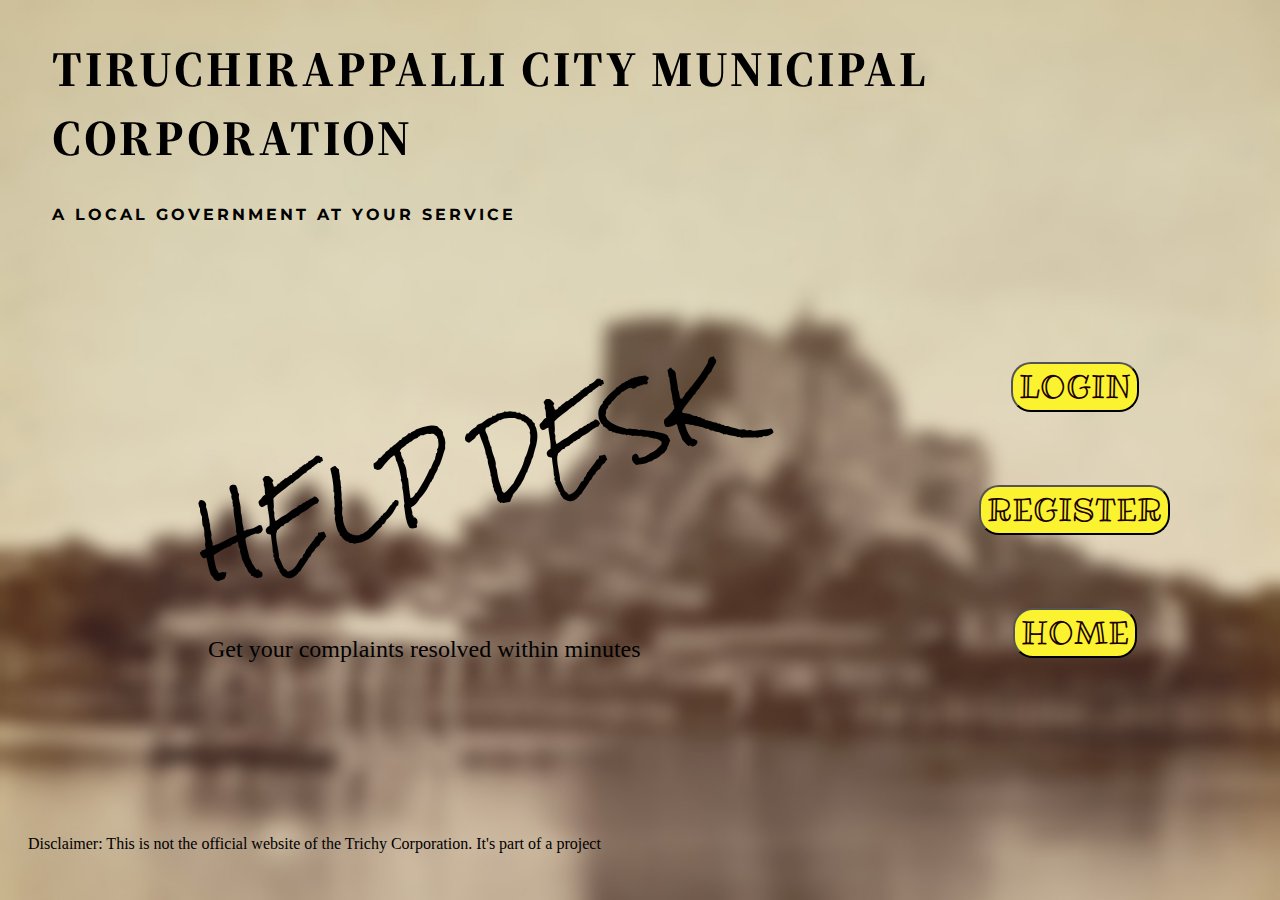
<file: index.html>
<!DOCTYPE html>
<html lang="en">
<head>
    <meta charset="UTF-8">
    <meta http-equiv="X-UA-Compatible" content="IE=edge">
    <meta name="viewport" content="width=device-width, initial-scale=1.0">
    <title>Help desk</title>
    <link rel="stylesheet" href="style.css">
</head>
<body>
    <h1>TIRUCHIRAPPALLI CITY MUNICIPAL CORPORATION</h1>
    <h4 id='slogan'>A LOCAL GOVERNMENT AT YOUR SERVICE</h4>
<div class="container">
    <div>
        <h2 id="helpdesk">HELP DESK</h2>
        <h4 id="tag">Get your complaints resolved within minutes</h4>
    </div>
    <div class='buttons'>
        <div>
            <a href="/login.html"><button >LOGIN</button></a>
        </div>
        <div>
            <a href="/register.html"><button>REGISTER</button></a>
        </div>
        <div>
            <a href="https://tiruchirappalli.nic.in/"><button>HOME</button></a>
        </div>
    </div>
</div>
    <script src="script.js"></script>
    <div class="label">
    <label>Disclaimer: This is not the official website of the Trichy Corporation. It's part of a project</label>
    </div>
</body>
</html>
</file>
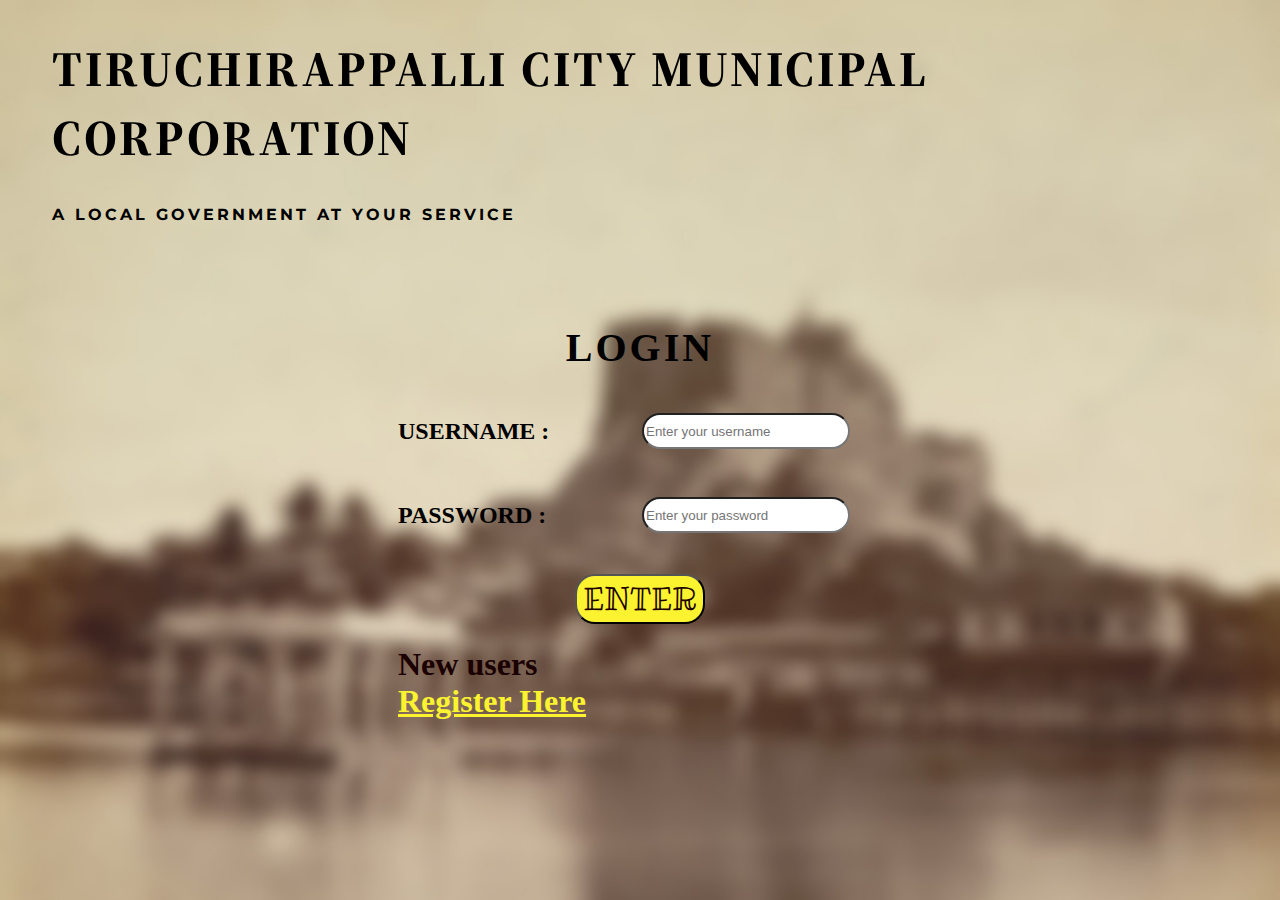
<file: login.html>
<!DOCTYPE html>
<html lang="en">
<head>
    <meta charset="UTF-8">
    <meta http-equiv="X-UA-Compatible" content="IE=edge">
    <meta name="viewport" content="width=device-width, initial-scale=1.0">
    <title>Login</title>
    <link rel="stylesheet" href="style.css">
    
</head>
<body onload="init()">
    <h1>TIRUCHIRAPPALLI CITY MUNICIPAL CORPORATION</h1>
    <h4 id='slogan'>A LOCAL GOVERNMENT AT YOUR SERVICE</h4>
    <table>
        <tr>
            <th colspan="2" id="login">LOGIN</th>
        </tr>
        <tr>
            <td id="username">USERNAME :</td>
            <td><input type="text" placeholder="Enter your username" id="usrLogin"></td>
        </tr>
        <tr>
            <td id="password">PASSWORD :</td>
            <td><input type="password" placeholder="Enter your password" id = "pwdLogin"></td>
        </tr>
        <tr>
            <th colspan="2"><button onclick="login()">ENTER</button></th>
            
        </tr>
        <tr>
            <td style="color: rgb(26, 0, 0); font-weight: bolder; font-size: xx-large;">New users <a href="register.html" style="color: #FBF32F;">Register Here</a></td>
            <th colspan="2" id='loginerr' style="color: rgb(26, 0, 0); font-weight: bolder; font-size: larger;"></th>
        </tr>
    </table>
    <script src="script.js"></script>
</body>
</html>
</file>
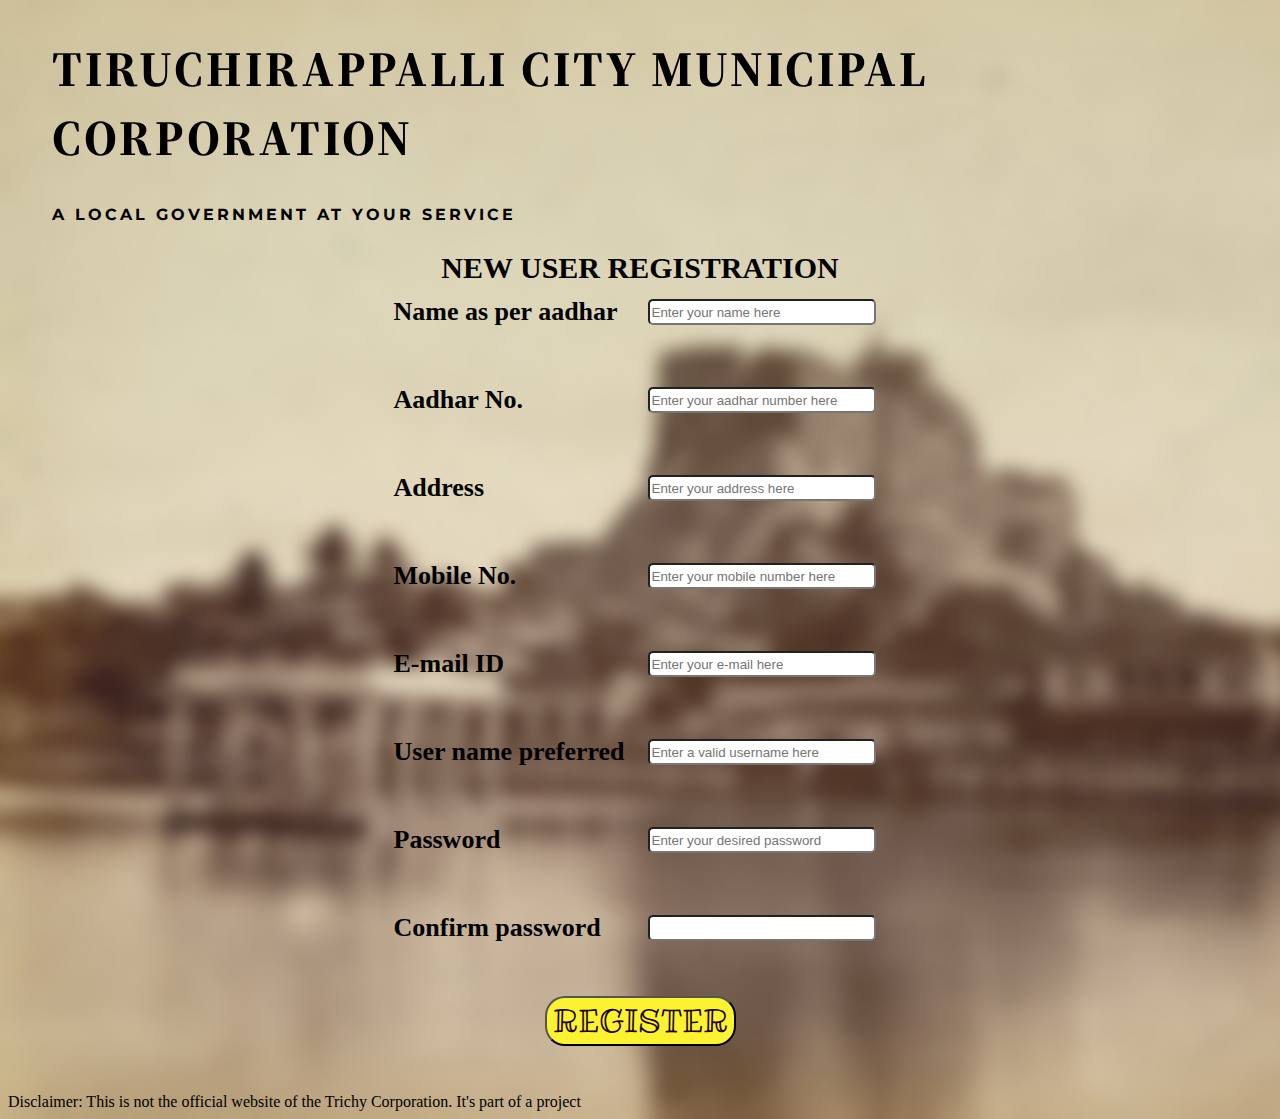
<file: register.html>
<!DOCTYPE html>
<html lang="en">
<head>
    <meta charset="UTF-8">
    <meta http-equiv="X-UA-Compatible" content="IE=edge">
    <meta name="viewport" content="width=device-width, initial-scale=1.0">
    <title>Registration</title>
    <link rel="stylesheet" href="register.css">
</head>
<body onload="init()">
    <h1>TIRUCHIRAPPALLI CITY MUNICIPAL CORPORATION</h1>
    <h4 id='slogan'>A LOCAL GOVERNMENT AT YOUR SERVICE</h4>
    
    <table>
        <tr>
            <th colspan="2" id="newregister">NEW USER REGISTRATION</th>
        </tr>
        <tr>
            <td class="details">Name as per aadhar</td>
            <td><input type="text" placeholder="Enter your name here" class="box" id="name"></td>
        <tr>
                <td></td>
                <td id='alert1' style="color: rgb(247, 11, 11); font-weight: bolder ; font-size: larger;"></td>
        </tr>
        </tr>
        <tr>
            <td class="details">Aadhar No.</td>
            <td><input type="text" placeholder="Enter your aadhar number here" class="box" id = "aadhar"></td>
        </tr>
        <tr>
            <td></td>
            <td id='alert2' style="color: rgb(247, 11, 11); font-weight: bolder ; font-size: larger;"></td>
        </tr>
        <tr>
            <td class="details">Address</td>
            <td><input type="text" placeholder="Enter your address here" class="box" id='address'></td>
        </tr>
        <tr>
            <td></td>
            <td id='alert3' style="color: rgb(252, 252, 252); font-weight: bolder ; font-size: larger;"></td>
        </tr>
        <tr>
            <td class="details">Mobile No.</td>
            <td><input type="text" placeholder="Enter your mobile number here"  class="box" id = "mobile"></td>
        </tr>
        <tr>
            <td></td>
            <td id='alert4' style="color: rgb(252, 252, 252); font-weight: bolder ; font-size: larger;"></td>
        </tr>
        <tr>
            <td class="details">E-mail ID</td>
            <td><input type="text" placeholder="Enter your e-mail here" class="box" id = "email"></td>
        </tr>
        <tr>
            <td></td>
            <td id='alert5' style="color: rgb(252, 252, 252); font-weight: bolder ; font-size: larger;"></td>
        </tr>
        <tr>
            <td class="details">User name preferred</td>
            <td><input type="text" placeholder="Enter a valid username here" class="box" id = "username"></td>
        </tr>
        <tr>
            <td></td>
            <td id='alert6' style="color: rgb(252, 252, 252); font-weight: bolder ; font-size: larger;"></td>
        </tr>
        <tr>
            <td class="details">Password</td>
            <td><input type="text" placeholder="Enter your desired password" class="box" id = "passtxt"></td>
        </tr>
        <tr>
            <td></td>
            <td id='alert7' style="color: rgb(252, 252, 252); font-weight: bolder ; font-size: larger;"></td>
        </tr>
        <tr>
            <td class="details">Confirm password</td>
            <td><input type="text" placeholder="" class="box" id ="cpasstxt"></td>
        </tr>
        <tr>
            <td></td>
            <td id='alert8' style="color: rgb(252, 252, 252); font-weight: bolder ; font-size: larger;"></td>
        </tr>
        <tr>
            <th colspan="2"><button onclick="register()">REGISTER</button></th>
        </tr>
        <tr>
            <td></td>
            <td id='alert9' style="color: rgb(8, 245, 8); font-weight: 40px ; font-size: larger;"></td>
        </tr>
        
    </table>

    <script src="script.js"></script>
    <label>Disclaimer: This is not the official website of the Trichy Corporation. It's part of a project</label>

</body>
</html>
</file>
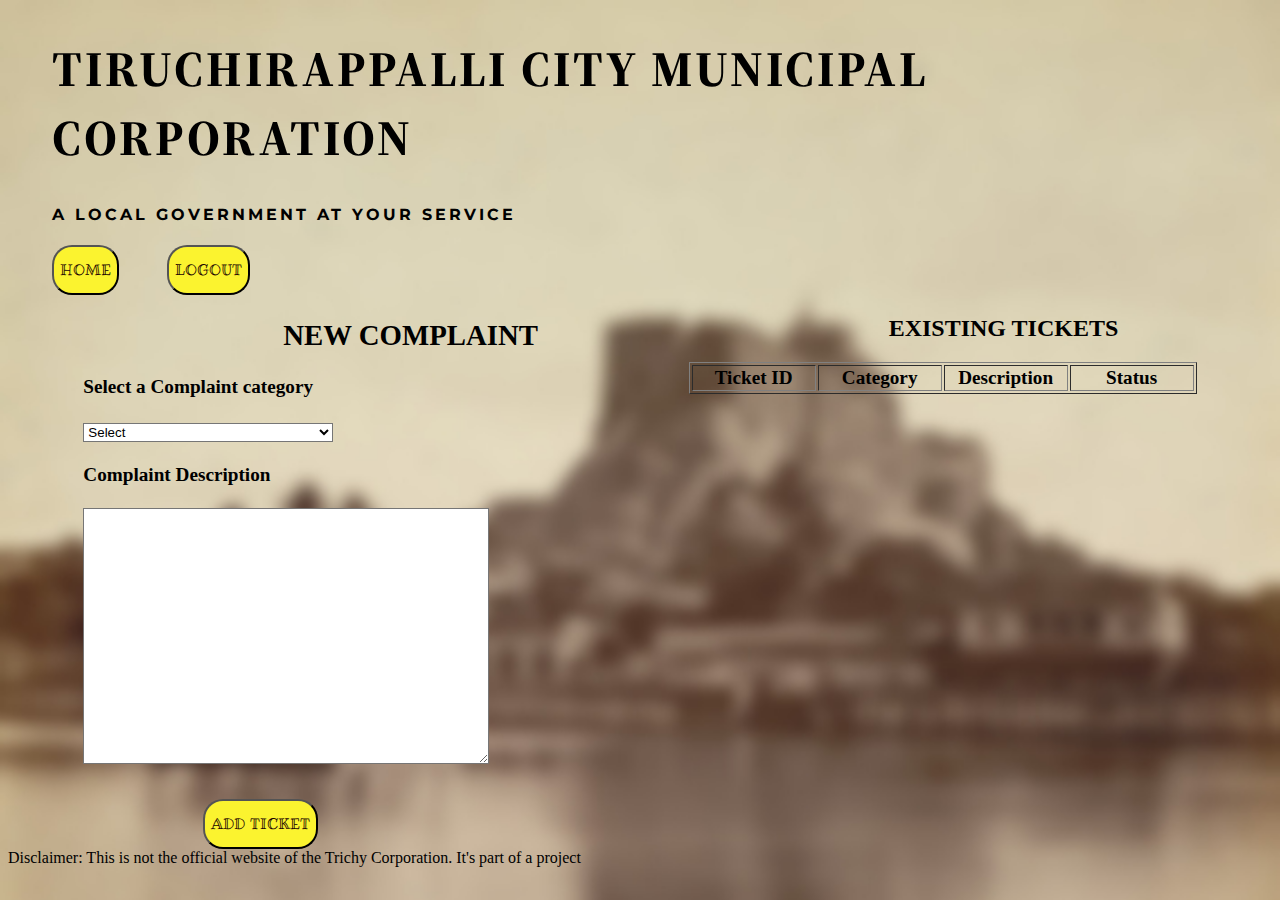
<file: ticket.html>
<!DOCTYPE html>
<html lang="en">
<head>
    <meta charset="UTF-8">
    <meta http-equiv="X-UA-Compatible" content="IE=edge">
    <meta name="viewport" content="width=device-width, initial-scale=1.0">
    <title>Ticket</title>
    <link rel="stylesheet" href="ticket.css">
</head>
<body>
    <h1>TIRUCHIRAPPALLI CITY MUNICIPAL CORPORATION</h1>
    <h4 id='slogan'>A LOCAL GOVERNMENT AT YOUR SERVICE</h4>
    <a href="index.html"><button id='logout'>HOME</button></a>
    <a href="login.html"><button id='logout'>LOGOUT</button></a>
<div class="container">
    <div class="newcomplaint">
        <h2>NEW COMPLAINT</h2>
        <div>Select a Complaint category</div> <br>
        <select id='complaint'>
            <option>Select</option>
            <option id='dog'>Dogs Nuisance</option>
            <option id='drainage'>Drainage Problem</option>
            <option id='streetlight'>Street light problem</option>
            <option id='garbage'>Garbage problem</option>
        </select>
        <br>
        <br>
        <div>Complaint Description</div>
        <br>
        <textarea id='complaintdes'></textarea>
        <div>
        <button id='addticket' onclick="newticket()">ADD TICKET</button>
        </div>
    </div>
    <div class="existing">
        <h2>EXISTING TICKETS</h2>
        <table id='table' border="1">
            <thead>
            <tr>
                
                <th>Ticket ID</th>
                <th>Category</th>
                <th>Description</th>
                <th>Status</th>
            </tr>
            </thead>
            <tbody id='tablebody'>
            
            </tbody>
        </table>
    </div>
<script src="tickets.js"></script>
</div>
<label>Disclaimer: This is not the official website of the Trichy Corporation. It's part of a project</label>
</body>
</html>
</file>
<file: style.css>
@import url('https://fonts.googleapis.com/css2?family=Montserrat:wght@100&family=Source+Serif+Pro&display=swap');
@import url('https://fonts.googleapis.com/css2?family=Rock+Salt&display=swap');
@import url('https://fonts.googleapis.com/css2?family=Montserrat:wght@100&display=swap');
@import url('https://fonts.googleapis.com/css2?family=Montserrat:wght@100&family=Ribeye+Marrow&family=Source+Serif+Pro&display=swap');
@import url('https://fonts.googleapis.com/css2?family=Montserrat:wght@100&family=Ribeye+Marrow&family=Slabo+13px&family=Source+Serif+Pro&display=swap');

body {
background-image: url(The_tank_and_Rockfort_Trichinopoly.jpg);
background-repeat: no-repeat;
background-size: cover;
}

h1 {
    font-family: Source Serif Pro;
    font-size: 50px;
    padding-left: 44px;
    letter-spacing: 3px;
}

#slogan {
    font-family: 'Montserrat', sans-serif;
    padding-left: 44px;
    letter-spacing: 3px;
}


.container {
    display: flex;
    padding-left: 20vh;
    padding-top: 80px;
}

.buttons {
    padding-left: 250px;
    display: flex;
    flex-direction: column;
    justify-content: space-around;
    text-align: center;
}

button {
font-family: Ribeye Marrow;
font-style: normal;
font-weight: normal;
font-size: 32px;
line-height: 44px;
color: #200101;
background-color: #FBF32F;
border-radius: 20px;
cursor: pointer;
}



#helpdesk {
font-family: 'Rock Salt', cursive;
font-style: normal;
font-weight: normal;
font-size: 72px;
transform: rotate(-15.28deg);
}

#tag {
padding-top: 20px;
padding-left: 20px;
font-family: Slabo 13px;
font-style: normal;
font-weight: normal;
font-size: 24px;

}

/*LOGIN PAGE CSS*/
table {
    margin-left: auto;
    margin-right: auto;
    margin-top: 80px;
}

#login {
    font-size: 40px;
    
    letter-spacing: 3px;
}

#username {
    font-size: 24px;
    font-weight: bolder;
    
}

#password {
    font-size: 24px;
    font-weight: bolder;
    
}

td, th {
    height: 80px;
    
}

td {
    width: 240px;
}

#usrLogin {
    height: 30px;
    width: 200px;
    background-color: #FFFFFF;
    border-radius: 25px;
}

#pwdLogin {
    height: 30px;
    width: 200px;
    background-color: #FFFFFF;
    border-radius: 25px;
}

.label {
    padding-left: 20px;
    padding-top: 140px;
}
</file>
<file: register.css>
@import url('https://fonts.googleapis.com/css2?family=Montserrat:wght@100&family=Source+Serif+Pro&display=swap');
@import url('https://fonts.googleapis.com/css2?family=Rock+Salt&display=swap');
@import url('https://fonts.googleapis.com/css2?family=Montserrat:wght@100&display=swap');
@import url('https://fonts.googleapis.com/css2?family=Montserrat:wght@100&family=Ribeye+Marrow&family=Source+Serif+Pro&display=swap');
@import url('https://fonts.googleapis.com/css2?family=Montserrat:wght@100&family=Ribeye+Marrow&family=Slabo+13px&family=Source+Serif+Pro&display=swap');


body {
    background-image: url(The_tank_and_Rockfort_Trichinopoly.jpg);
    background-repeat: no-repeat;
    background-size: cover;
    }
    
    h1 {
        font-family: Source Serif Pro;
        
        font-size: 50px;
        padding-left: 44px;
        letter-spacing: 3px;
    }
    
    #slogan {
        font-family: 'Montserrat', sans-serif;
        padding-left: 44px;
        letter-spacing: 3px;
    }
    
   

    table {
        margin-left: auto;
        margin-right: auto;
        margin-top: 20px;
        
    }

    #newregister {
        font-size: 30px;
        color: black;
        
    }
    
    .details {
        font-size: 26px;
        color: black;
        padding-left: 12px;
        font-weight: bolder;
    }
    
    #textarea {
        background-color: #FFFFFF;
        height: 100px;
        width: 220px;
        border-radius: 10px;
        
    }

    td, th {
        height: 40px;
        
        
    }
    
    td {
        width: 250px;
    }
    
    
    
    .box{
        height: 20px;
        width: 220px;
        background-color: #FFFFFF;
        border-radius: 5px;
        
    }

    button {
        font-family: Ribeye Marrow;
        font-style: normal;
        font-weight: normal;
        font-size: 32px;
        line-height: 44px;
        color: #200101;
        background-color: #FBF32F;
        border-radius: 20px;
        cursor: pointer;
        
        }
</file>
<file: ticket.css>
@import url('https://fonts.googleapis.com/css2?family=Montserrat:wght@100&family=Source+Serif+Pro&display=swap');
@import url('https://fonts.googleapis.com/css2?family=Rock+Salt&display=swap');
@import url('https://fonts.googleapis.com/css2?family=Montserrat:wght@100&display=swap');
@import url('https://fonts.googleapis.com/css2?family=Montserrat:wght@100&family=Ribeye+Marrow&family=Source+Serif+Pro&display=swap');
@import url('https://fonts.googleapis.com/css2?family=Montserrat:wght@100&family=Ribeye+Marrow&family=Slabo+13px&family=Source+Serif+Pro&display=swap');

body {
    background-image: url(The_tank_and_Rockfort_Trichinopoly.jpg);
    background-repeat: no-repeat;
    background-size: cover;
    }
    

h1 {
    font-family: Source Serif Pro;
   
    font-size: 50px;
    padding-left: 44px;
    letter-spacing: 3px;
}

#slogan {
    font-family: 'Montserrat', sans-serif;
    
    padding-left: 44px;
    letter-spacing: 3px;
}

.container {
    display: flex;
    flex-direction: row;
    justify-content: space-around;
}

th {
    width: 120px;
    font-size: larger;
}

h2 {
    padding-left: 200px;
}

.container div:first-child {
    font-size: larger;
    font-weight: bold;
}

select {
    width: 250px;
    background-color: #ffff;
}

textarea {
    width: 400px;
    height: 250px;
    overflow: scroll;
    background-color: #ffff;
}

#addticket {
    margin-left: 120px;
    margin-top: 30px;
}
button {
font-family: Ribeye Marrow;
font-style: normal;
font-weight: normal;
font-size: 15px;
line-height: 44px;
color: #200101;
background-color: #FBF32F;
border-radius: 20px;
cursor: pointer;
}

#logout {
   margin-left: 44px;
}

option {
    background-color: #ffff;
}
</file>
